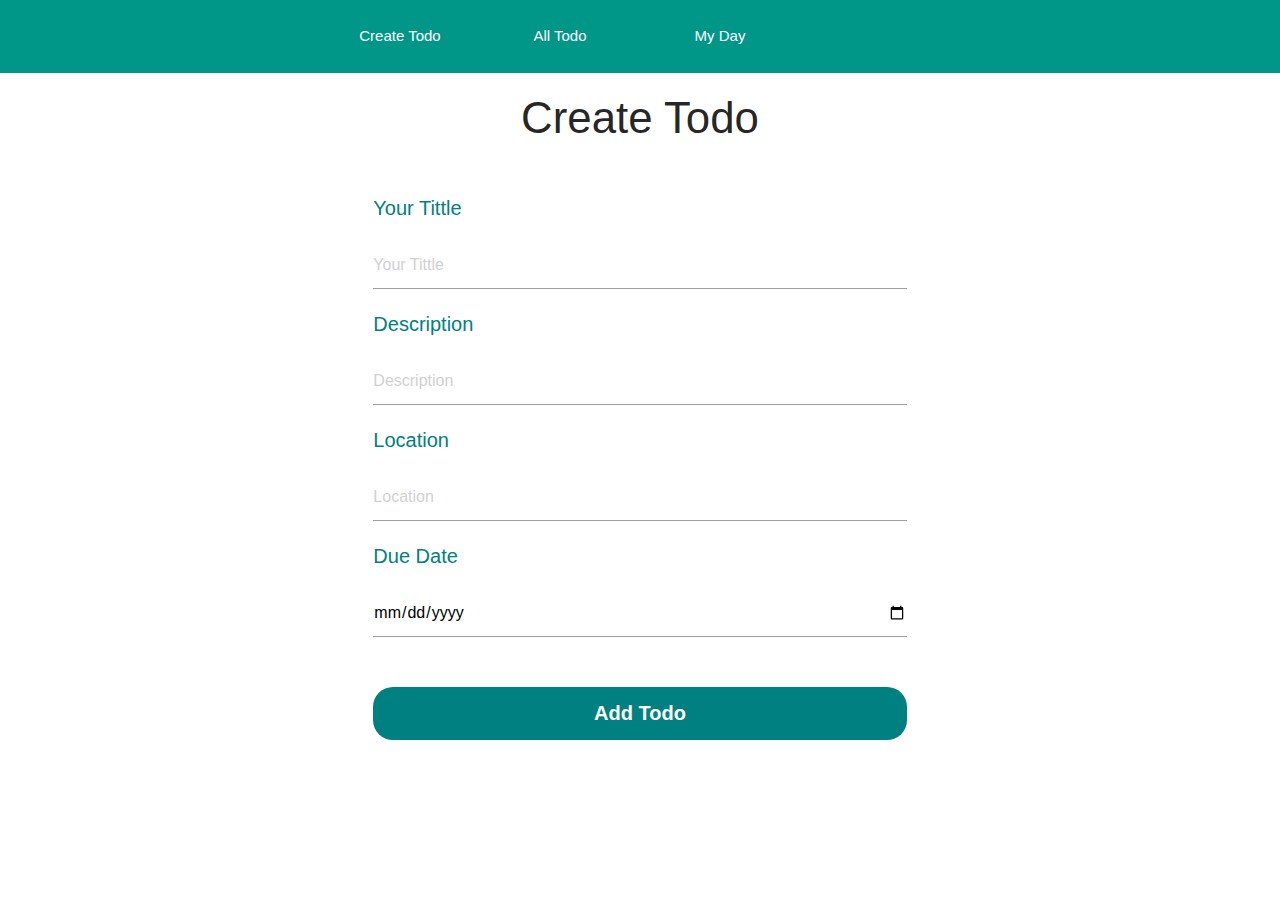
<file: My_ToDo_App_JavaScript/index.html>
<!DOCTYPE html>
<html lang="en">
<head>
    <meta charset="UTF-8">
    <meta name="viewport" content="width=device-width, initial-scale=1.0">
    <meta http-equiv="X-UA-Compatible" content="ie=edge">
    <title>Todo App</title>
    <!-- font awesome -->
    <link rel="stylesheet" href="https://use.fontawesome.com/releases/v5.3.1/css/all.css" integrity="sha384-mzrmE5qonljUremFsqc01SB46JvROS7bZs3IO2EmfFsd15uHvIt+Y8vEf7N7fWAU"
        crossorigin="anonymous">
    <!-- stylesheet-files -->
    <link rel="stylesheet" href="css/materialize.css">
    <link rel="stylesheet" href="css/customeStylesheet.css">
</head>
<body>
    <!-- absolute-div -->
    <div class="row r" id="op">
        <div class="col m4 s2 abs "></div>
        <div class="col m4 s8 abss " id="output">
            <p id="message"></p>
            <button class="center   custo" onclick="fun();" id="btn5">
                <b>OK</b>
            </button>
        </div>
        <div class="col m4 s2 abs"></div>
    </div>
<!-- nav -->
<div class="row teal">


    <div class="col m2  l3 s1"></div>
    <div class="col m8 s10 l6 center ">
        <div class="row">
            <div class="col m3 s3 n1 waves-effect waves-lighten-2" id="create">
                <a href="#">Create Todo</a>
            </div>
            <div class="col m3 s3 n1 waves-effect waves-lighten-2" id="all"><a href="#">All Todo</a></div>
            <div class="col m3 s3 n1 waves-effect waves-lighten-2 " id="day"><a href="#">My Day</a></div>
            <div class="col m3 s3 n22" id="notification">
                <!-- Dropdown Trigger -->
                <a href="notification.html"> <i class="fas fa-bell i1"></i></a>
            </div>

        </div>
    </div>
    <div class="col m2  l3 s1"></div>

</div>





    <div class="row ">
<div class="col m2 l3 s1">
   
</div>
<div class="col m8 l6 s10">
    <div class="row ">
        <div class="col s1"></div>
        <div class="col m12 s10">
            <h3 class="h2">Create Todo</h3>
            </div>
            <div class="col s1"></div>
            </div>
            <div class="row">
                <form action="alltodos.html" method="POST" onsubmit="return check();">
                <div class=" col m1 s1"></div>
                    <div class="col m10 s10">
                      <label for="tittle" class="title">Your Tittle</label>
                        <input type="text" class="text" id="title" placeholder="Your Tittle">
                    </div>
                    <div class="col m1 s1"></div>
              
            </div>
        
   
    
        <!-- description -->
            <div class="row">
                <div class=" col m1 s1"></div>
                <div class="col m10 s10">
                    <label for="Description" class="Description">Description</label>
                    <input type="text" class="text" id="description" placeholder="Description">
                </div>
                <div class="col m1 s1"></div>
        </div>
        <!-- add location -->
        <div class="row">
            <div class=" col m1 s1"></div>
            <div class="col m10 s10">
                <label for="Description" class="Description">Location</label>
                <input type="text" class="text" id="location" placeholder="Location">
            </div>
            <div class="col m1 s1"></div>
        </div>
        <!-- date -->
        <div class="row">
            <div class=" col m1 s1"></div>
            <div class="col m10 s10">
                <label for="Description" class="Description">Due Date</label>
                <input type="date" class="text" id="date" placeholder="Description">
            </div>
            <div class="col m1 s1"></div>
        </div>
        <!-- addtodo-button -->
        <div class="row">
            <div class=" col m1 s1"></div>
            <div class="col m10 s10">
                <button id="addtodo" type="submit" class="btn1 waves-effect waves-lighten-2 submitbutton">Add Todo</button>
            </div>
            <div class="col m1 s1"></div>
        </div>
        </div>
        <div class="col m2 l3 s1"></div>
        </div>
    </div>


    </div>
    <!-- javascript-files -->
    <script src="javascript/materialize.js"></script>
    <script src="javascript/custome.js"></script>
    <script src="javascript/index.js"></script>
</body>
</html>
</file>
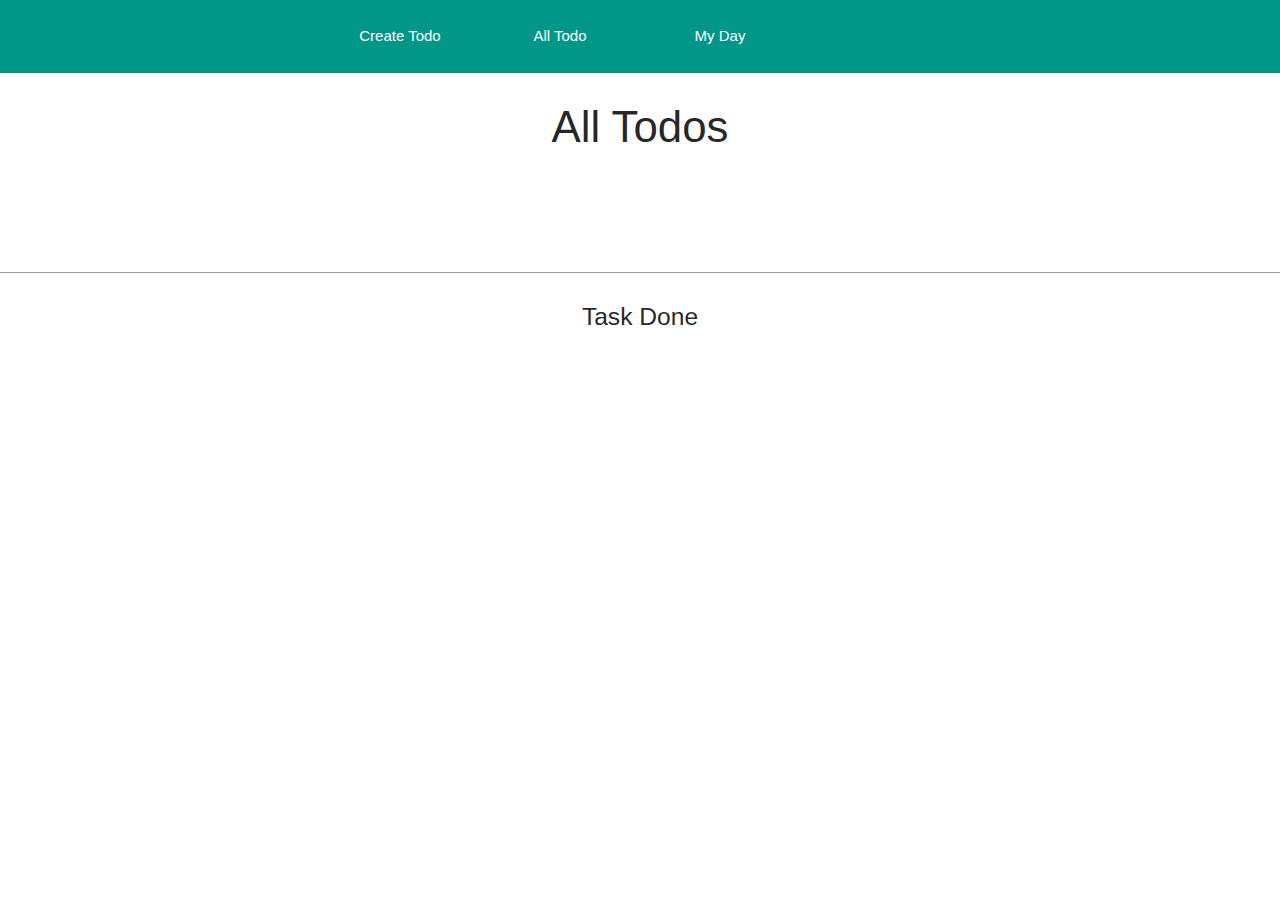
<file: My_ToDo_App_JavaScript/alltodos.html>
<!DOCTYPE html>
<html lang="en">

<head>
    <meta charset="UTF-8">
    <meta name="viewport" content="width=device-width, initial-scale=1.0">
    <meta http-equiv="X-UA-Compatible" content="ie=edge">
    <title>Todo App</title>
    <!-- font awesome -->
    <link rel="stylesheet" href="https://use.fontawesome.com/releases/v5.3.1/css/all.css" integrity="sha384-mzrmE5qonljUremFsqc01SB46JvROS7bZs3IO2EmfFsd15uHvIt+Y8vEf7N7fWAU"
        crossorigin="anonymous">
    <!-- stylesheet-files -->
    <link rel="stylesheet" href="css/materialize.css">
    <link rel="stylesheet" href="css/customeStylesheet.css">
</head>

<body onload="show();">
<!-- nav -->
<!-- nav -->
<div class="row teal">


    <div class="col m2  l3 s1"></div>
    <div class="col m8 s10 l6 center ">
        <div class="row">
            <div class="col m3 s3 n1 waves-effect waves-lighten-2" id="create">
                <a href="#">Create Todo</a>
            </div>
            <div class="col m3 s3 n1 waves-effect waves-lighten-2" id="all"><a href="#">All Todo</a></div>
            <div class="col m3 s3 n1 waves-effect waves-lighten-2 " id="day"><a href="#">My Day</a></div>
            <div class="col m3 s3 n22" id="notification">
                <!-- Dropdown Trigger -->
                <a href="notification.html"> <i class="fas fa-bell i1"></i></a>
            </div>

        </div>
    </div>
    <div class="col m2  l3 s1"></div>

</div>
<!-- div -->
<h3 class="center h3">All Todos</h3>
<div class="row show" >
    <div class="col m2 s1 l3"></div>
    <div class="col m8 s10 l6  " id="show">
        <div class="row">
            <div class="col m12 s12"></div>
        </div>
    </div>
    <div class="col m2 l3 s1"></div>
</div>

<!-- div-task-done -->
<h5 class="center h3">Task Done</h5>
<div class="row showw">
    <div class="col m2 s1 l3"></div>
    <div class="col m8 s10 l6 " id="showw">
        <div class="row">
            <div class="col m12 s12"></div>
        </div>
    </div>
    <div class="col m2 l3 s1"></div>
</div>



<!-- javascript-files -->
    <script src="javascript/materialize.js"></script>
    <script src="javascript/custome.js"></script>
    <script src="javascript/alltodos.js"></script>
</body>

</html>
</file>
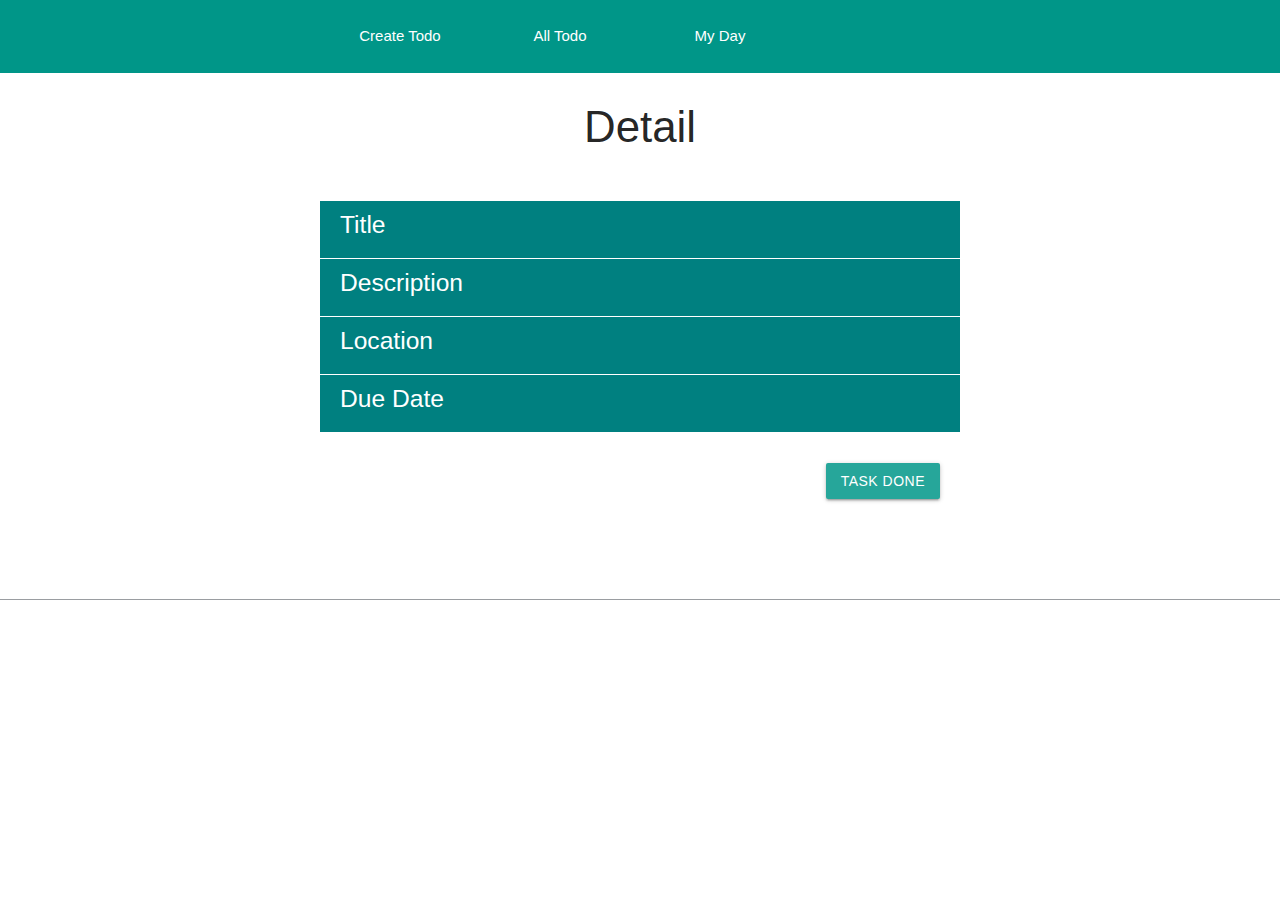
<file: My_ToDo_App_JavaScript/detail.html>
<!DOCTYPE html>
<html lang="en">

<head>
    <meta charset="UTF-8">
    <meta name="viewport" content="width=device-width, initial-scale=1.0">
    <meta http-equiv="X-UA-Compatible" content="ie=edge">
    <title>Todo App</title>
    <!-- font awesome -->
    <link rel="stylesheet" href="https://use.fontawesome.com/releases/v5.3.1/css/all.css" integrity="sha384-mzrmE5qonljUremFsqc01SB46JvROS7bZs3IO2EmfFsd15uHvIt+Y8vEf7N7fWAU"
        crossorigin="anonymous">
    <!-- stylesheet-files -->
    <link rel="stylesheet" href="css/materialize.css">
    <link rel="stylesheet" href="css/customeStylesheet.css">
</head>

<body onload="det();">
<!-- nav -->
<div class="row teal">


    <div class="col m2  l3 s1"></div>
    <div class="col m8 s10 l6 center ">
        <div class="row">
            <div class="col m3 s3 n1 waves-effect waves-lighten-2" id="create">
                <a href="#">Create Todo</a>
            </div>
            <div class="col m3 s3 n1 waves-effect waves-lighten-2" id="all"><a href="#">All Todo</a></div>
            <div class="col m3 s3 n1 waves-effect waves-lighten-2 " id="day"><a href="#">My Day</a></div>
            <div class="col m3 s3 n22" id="notification">
                <!-- Dropdown Trigger -->
                <a href="notification.html"> <i class="fas fa-bell i1"></i></a>
            </div>

        </div>
    </div>
    <div class="col m2  l3 s1"></div>

</div>
    <!-- detail div -->
    <h3 class="center h3">Detail</h3>
    <div class="row show">
        <div class="col m2 s1 l3"></div>
        <div class="col m8 s10 l6  " id="show">
            <div class="row boeder-b">
                <div class="col m12 s12">
                    <div class="row">
                        <div class="col m12 s12">
                            <h5 class="tit">Title</h5>

                        </div>
                    </div>
                    <div class="row ">
                        <div class="col m12 s12 ">
                            <p class="show-title" id="title"></p>
                        </div>
                    </div>
                </div>
            </div>
<!-- description -->
<div class="row boeder-b">
    <div class="col m12 s12">
        <div class="row">
            <div class="col m12 s12">
                <h5 class="tit">Description</h5>

            </div>
        </div>
        <div class="row ">
            <div class="col m12 s12 ">
                <p class="show-title" id="description"></p>
            </div>
        </div>
    </div>
</div>
<!-- location -->
<div class="row boeder-b">
    <div class="col m12 s12">
        <div class="row">
            <div class="col m12 s12">
                <h5 class="tit">Location</h5>

            </div>
        </div>
        <div class="row ">
            <div class="col m12 s12 ">
                <p class="show-title" id="location"></p>
            </div>
        </div>
    </div>
</div>
            <!-- due date -->
            <div class="row boeder-b">
                <div class="col m12 s12">
                    <div class="row">
                        <div class="col m12 s12">
                            <h5 class="tit">Due Date</h5>
            
                        </div>
                    </div>
                    <div class="row ">
                        <div class="col m12 s12 ">
                            <p class="show-title" id="date"></p>
                        </div>
                    </div>
                </div>
            </div>
            <!-- dine button -->
            <div class="row  last-b">
                <div class="col m12 s12">
                    <div class="row">
                        <div class="col m12 s12">
                            <button class="btn waves-effect waves-lighten-2 right" id="done">Task Done</button>
                        </div>
                    </div>
                </div>
            </div>
            
        </div>


        <div class="col m2 l3 s1"></div>
    </div>


    <!-- javascript-files -->
    <script src="javascript/materialize.js"></script>
    <script src="javascript/custome.js"></script>
    <script src="javascript/detail.js"></script>
</body>

</html>
</file>
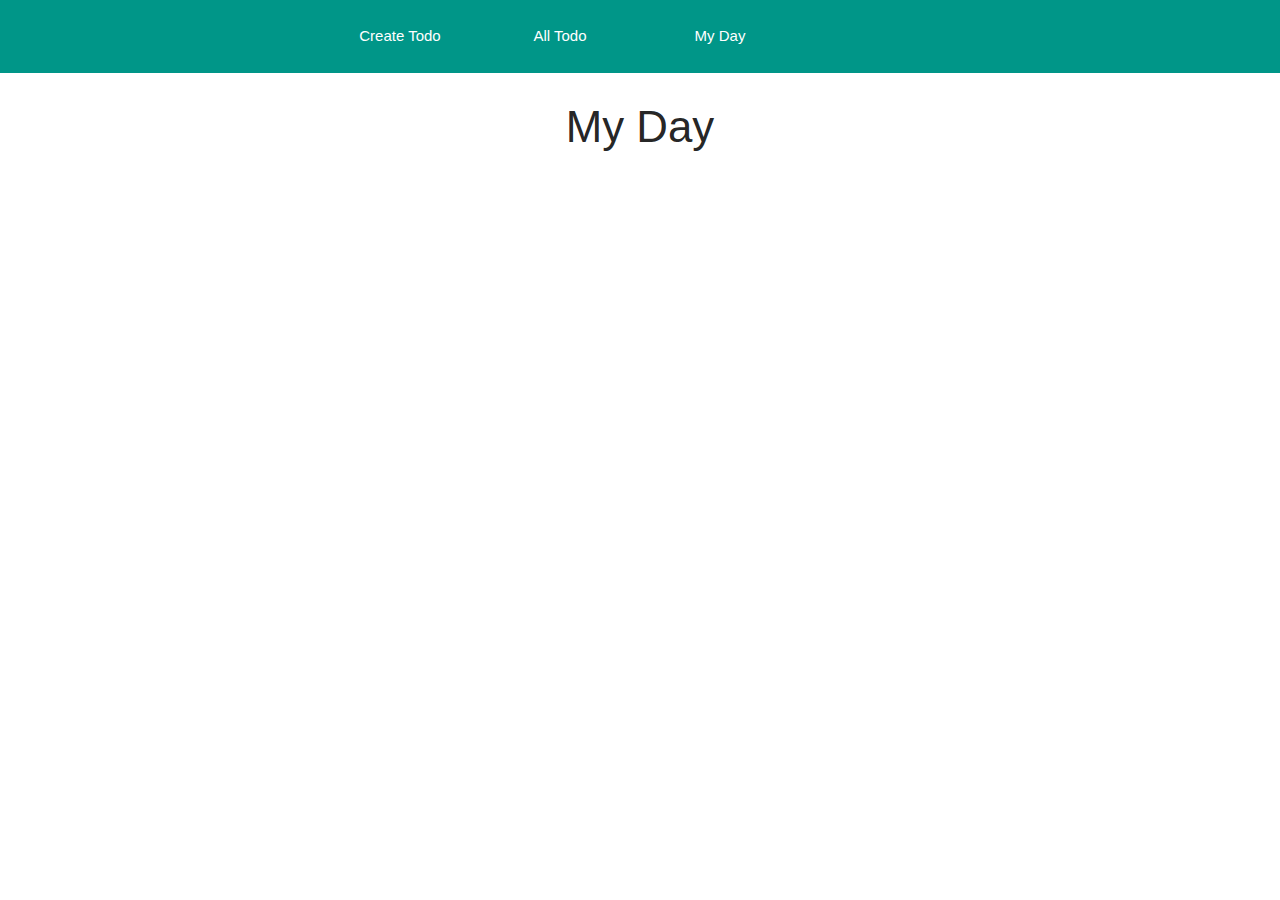
<file: My_ToDo_App_JavaScript/myday.html>
<!DOCTYPE html>
<html lang="en">

<head>
    <meta charset="UTF-8">
    <meta name="viewport" content="width=device-width, initial-scale=1.0">
    <meta http-equiv="X-UA-Compatible" content="ie=edge">
    <title>Todo App</title>
    <!-- font awesome -->
    <link rel="stylesheet" href="https://use.fontawesome.com/releases/v5.3.1/css/all.css" integrity="sha384-mzrmE5qonljUremFsqc01SB46JvROS7bZs3IO2EmfFsd15uHvIt+Y8vEf7N7fWAU"
        crossorigin="anonymous">
    <!-- stylesheet-files -->
    <link rel="stylesheet" href="css/materialize.css">
    <link rel="stylesheet" href="css/customeStylesheet.css">
</head>

<body onload="myday();">
<!-- absolute-div -->
<div class="row r" id="op">
    <div class="col m4 s2 abs "></div>
    <div class="col m4 s8 abss " id="output">
        <p id="message"></p>
        <button class="center   custo" onclick="fun();" id="btn5">
            <b>OK</b>
        </button>
    </div>
    <div class="col m4 s2 abs"></div>
</div>
    
    <!-- nav -->
    <div class="row teal">
    
    
        <div class="col m2  l3 s1"></div>
        <div class="col m8 s10 l6 center ">
            <div class="row">
                <div class="col m3 s3 n1 waves-effect waves-lighten-2" id="create">
                    <a href="#">Create Todo</a>
                </div>
                <div class="col m3 s3 n1 waves-effect waves-lighten-2" id="all"><a href="#">All Todo</a></div>
                <div class="col m3 s3 n1 waves-effect waves-lighten-2 " id="day"><a href="#">My Day</a></div>
                <div class="col m3 s3 n22" id="notification">
                    <!-- Dropdown Trigger -->
                    <a href="notification.html"> <i class="fas fa-bell i1"></i></a>
                </div>
    
            </div>
        </div>
        <div class="col m2  l3 s1"></div>
    
    </div>
    <!-- div -->
    
    <h3 class="center h3">My Day</h3>
    <div class="row showmuday">
        <div class="col m2 s1 l3"></div>
        <div class="col m8 s10 l6" id="show">
            <div class="row">
                <div class="col m12 s12"></div>
            </div>
        </div>
        <div class="col m2 l3 s1"></div>
    </div>

    
    <!-- javascript-files -->
    <script src="javascript/materialize.js"></script>
    <script src="javascript/custome.js"></script>
    <script src="javascript/myday.js"></script>
</body>

</html>
</file>
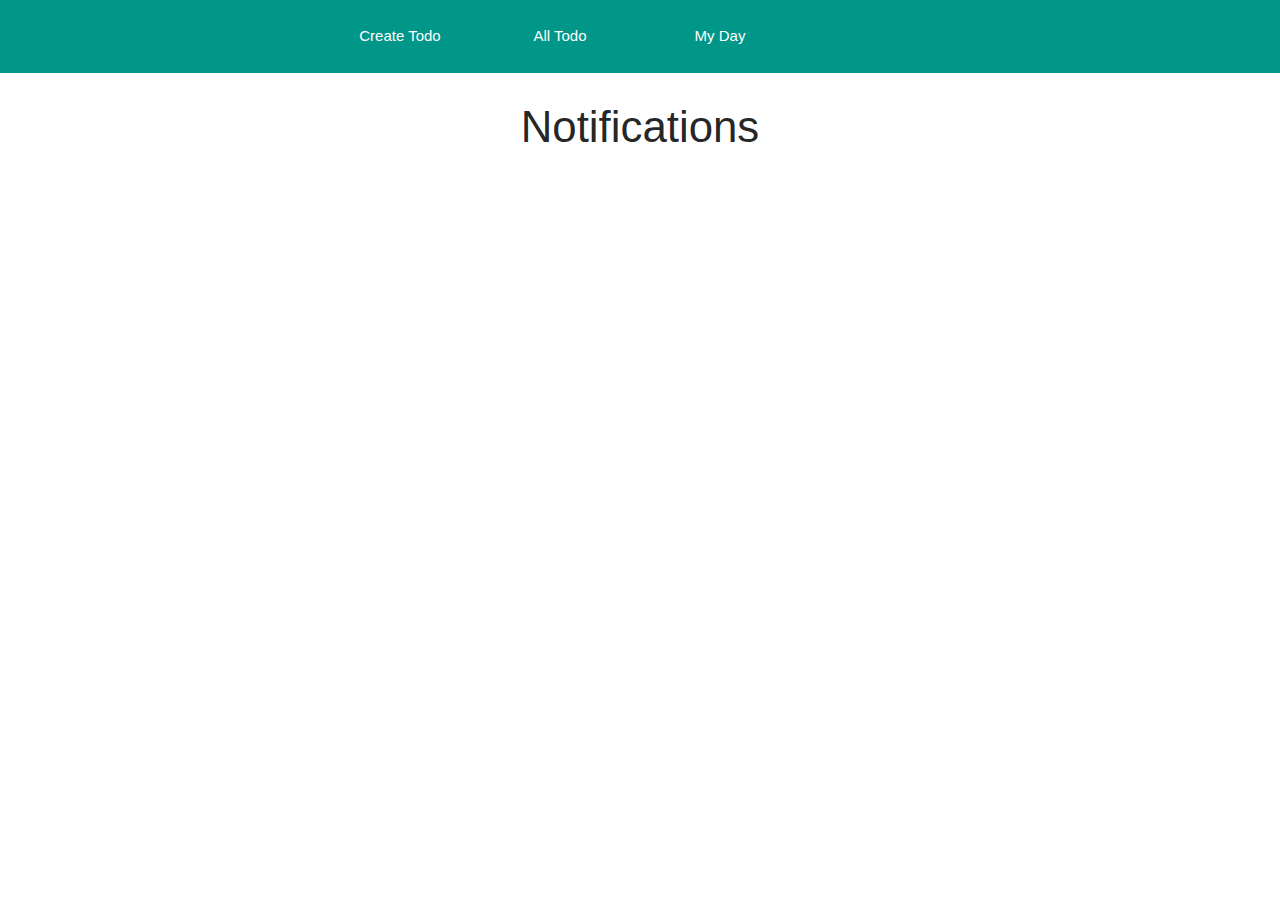
<file: My_ToDo_App_JavaScript/notification.html>
<!DOCTYPE html>
<html lang="en">

<head>
    <meta charset="UTF-8">
    <meta name="viewport" content="width=device-width, initial-scale=1.0">
    <meta http-equiv="X-UA-Compatible" content="ie=edge">
    <title>Todo App</title>
    <!-- font awesome -->
    <link rel="stylesheet" href="https://use.fontawesome.com/releases/v5.3.1/css/all.css" integrity="sha384-mzrmE5qonljUremFsqc01SB46JvROS7bZs3IO2EmfFsd15uHvIt+Y8vEf7N7fWAU"
        crossorigin="anonymous">
    <!-- stylesheet-files -->
    <link rel="stylesheet" href="css/materialize.css">
    <link rel="stylesheet" href="css/customeStylesheet.css">
</head>

<body onload="Noti();">
<!-- absolute-div -->
<div class="row r" id="op">
    <div class="col m4 s2 abs "></div>
    <div class="col m4 s8 abss " id="output">
        <p id="message"></p>
        <button class="center   custo" onclick="fun();" id="btn5">
            <b>OK</b>
        </button>
    </div>
    <div class="col m4 s2 abs"></div>
</div>

    <!-- nav -->
    <div class="row teal">
    
    
        <div class="col m2  l3 s1"></div>
        <div class="col m8 s10 l6 center ">
            <div class="row">
                <div class="col m3 s3 n1 waves-effect waves-lighten-2" id="create">
                    <a href="#">Create Todo</a>
                </div>
                <div class="col m3 s3 n1 waves-effect waves-lighten-2" id="all"><a href="#">All Todo</a></div>
                <div class="col m3 s3 n1 waves-effect waves-lighten-2 " id="day"><a href="#">My Day</a></div>
                <div class="col m3 s3 n22" id="notification">
                    <!-- Dropdown Trigger -->
                    <a href="notification.html"> <i class="fas fa-bell i1"></i></a>
                </div>
    
            </div>
        </div>
        <div class="col m2  l3 s1"></div>
    
    </div>
    <!-- div -->

    <h3 class="center h3">Notifications</h3>
    <div class="row showmuday">
        <div class="col m2 s1 l3"></div>
        <div class="col m8 s10 l6" id="show">
            <div class="row">
                <div class="col m12 s12"></div>
            </div>
        </div>
        <div class="col m2 l3 s1"></div>
    </div>


    <!-- javascript-files -->
    <script src="javascript/materialize.js"></script>
    <script src="javascript/custome.js"></script>
    <script src="javascript/notifiaction.js"></script>
</body>

</html>
</file>
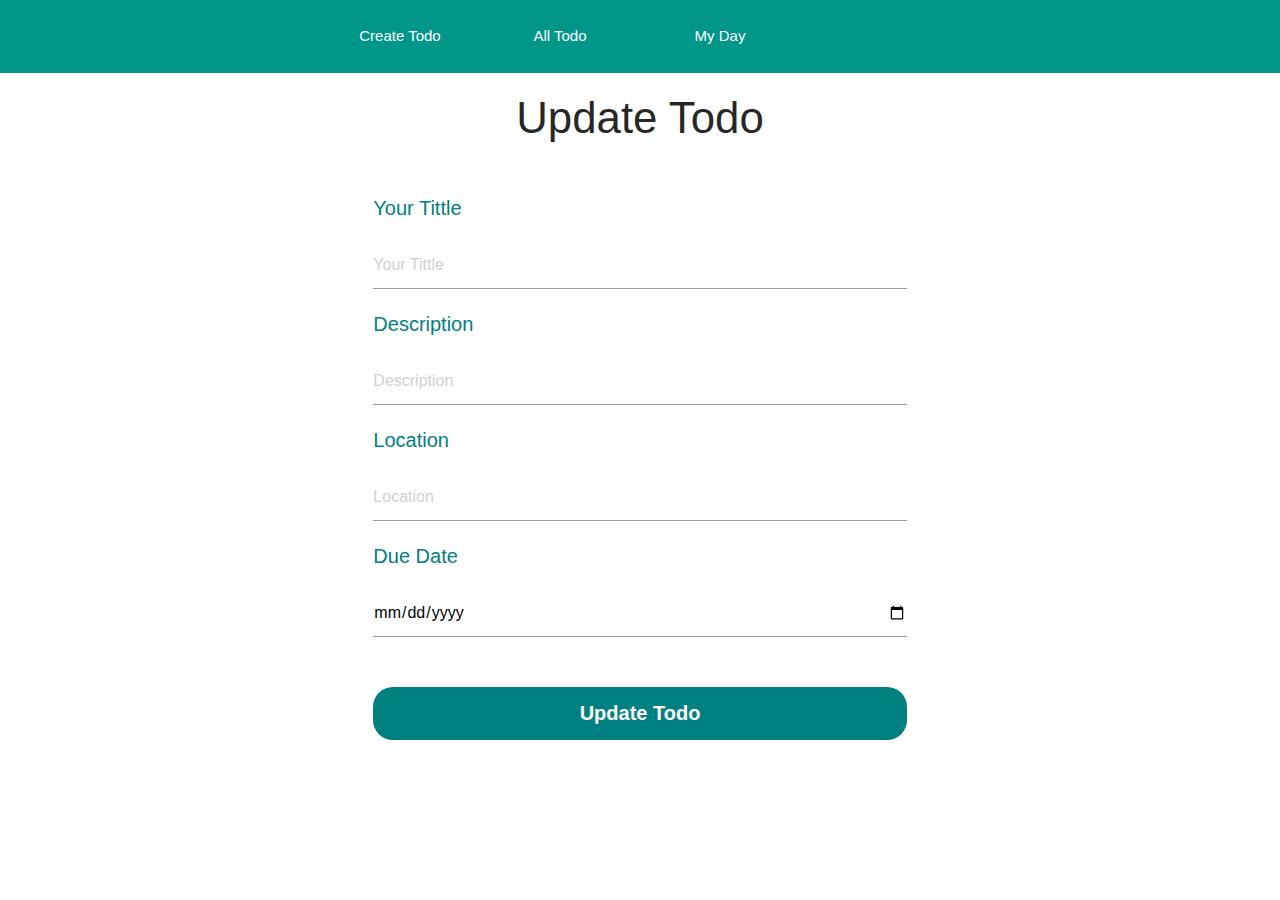
<file: My_ToDo_App_JavaScript/update.html>
<!DOCTYPE html>
<html lang="en">

<head>
    <meta charset="UTF-8">
    <meta name="viewport" content="width=device-width, initial-scale=1.0">
    <meta http-equiv="X-UA-Compatible" content="ie=edge">
    <title>Todo App</title>
    <!-- font awesome -->
    <link rel="stylesheet" href="https://use.fontawesome.com/releases/v5.3.1/css/all.css" integrity="sha384-mzrmE5qonljUremFsqc01SB46JvROS7bZs3IO2EmfFsd15uHvIt+Y8vEf7N7fWAU"
        crossorigin="anonymous">
    <!-- stylesheet-files -->
    <link rel="stylesheet" href="css/materialize.css">
    <link rel="stylesheet" href="css/customeStylesheet.css">
</head>

<body onload="update();">
    <!-- absolute-div -->
    <div class="row r" id="op">
        <div class="col m4 s2 abs "></div>
        <div class="col m4 s8 abss " id="output">
            <p id="message"></p>
            <button class="center   custo" onclick="fun();" id="btn5">
                <b>OK</b>
            </button>
        </div>
        <div class="col m4 s2 abs"></div>
    </div>
<!-- nav -->
<div class="row teal">


    <div class="col m2  l3 s1"></div>
    <div class="col m8 s10 l6 center ">
        <div class="row">
            <div class="col m3 s3 n1 waves-effect waves-lighten-2" id="create">
                <a href="#">Create Todo</a>
            </div>
            <div class="col m3 s3 n1 waves-effect waves-lighten-2" id="all"><a href="#">All Todo</a></div>
            <div class="col m3 s3 n1 waves-effect waves-lighten-2 " id="day"><a href="#">My Day</a></div>
            <div class="col m3 s3 n22" id="notification">
                <!-- Dropdown Trigger -->
                <a href="notification.html"> <i class="fas fa-bell i1"></i></a>
            </div>

        </div>
    </div>
    <div class="col m2  l3 s1"></div>

</div>





    <div class="row ">
        <div class="col m2 l3 s1">

        </div>
        <div class="col m8 l6 s10">
            <div class="row ">
                <div class="col s1"></div>
                <div class="col m12 s10">
                    <h3 class="h2">Update Todo</h3>
                </div>
                <div class="col s1"></div>
            </div>
            <div class="row">
                <form action="alltodos.html" method="POST" onsubmit="return updatee();">
                    <div class=" col m1 s1"></div>
                    <div class="col m10 s10">
                        <label for="tittle" class="title">Your Tittle</label>
                        <input type="text" class="text" id="title" placeholder="Your Tittle">
                    </div>
                    <div class="col m1 s1"></div>

            </div>



            <!-- description -->
            <div class="row">
                <div class=" col m1 s1"></div>
                <div class="col m10 s10">
                    <label for="Description" class="Description">Description</label>
                    <input type="text" class="text" id="description" placeholder="Description">
                </div>
                <div class="col m1 s1"></div>
            </div>
            <!-- add location -->
            <div class="row">
                <div class=" col m1 s1"></div>
                <div class="col m10 s10">
                    <label for="Description" class="Description">Location</label>
                    <input type="text" class="text" id="location" placeholder="Location">
                </div>
                <div class="col m1 s1"></div>
            </div>
            <!-- date -->
            <div class="row">
                <div class=" col m1 s1"></div>
                <div class="col m10 s10">
                    <label for="Description" class="Description">Due Date</label>
                    <input type="date" class="text" id="date" placeholder="Description">
                </div>
                <div class="col m1 s1"></div>
            </div>
            <!-- addtodo-button -->
            <div class="row">
                <div class=" col m1 s1"></div>
                <div class="col m10 s10">
                    <button  type="submit" class="btn1 waves-effect waves-lighten-2 submitbutton">Update Todo</button>
                </div>
                <div class="col m1 s1"></div>
            </div>
        </form>
        </div>
        <div class="col m2 l3 s1"></div>
    </div>
    </div>


    </div>
    <!-- javascript-files -->
    <script src="javascript/materialize.js"></script>
    <script src="javascript/custome.js"></script>
    <script src="javascript/update.js"></script>
</body>

</html>
</file>
<file: My_ToDo_App_JavaScript/css/customeStylesheet.css>
/* index */
*{
    margin: 0 !important;
    padding: 0 !important;
}
.home{
    height: auto;
    width: 100%;
    background: teal;
    color: white;
    font-family: sans-serif;
    font-weight: bold;
    padding-top: 30px !important;
    padding-bottom: 30px !important;
    border: none;
    font-size: 20px;
    border-bottom: 1px solid white;
    cursor: pointer;
}
.h2{
    text-align: center;
    margin-bottom: 50px !important;
    margin-top: 20px !important
}
.text{
    width: 100%;
    margin-top: 20px !important;
    margin-bottom: 20px !important;
}
.title{
  
    font-size: 20px !important;
    color: teal;
}
.Description{
   
    font-size: 20px !important;
    color: teal;

}
.btn1{
    background: teal;
    font-weight: bold;
    font-family: sans-serif;
    width: 100%;
    padding-top: 15px !important;
    padding-bottom: 15px !important;
    border: none;
    font-size: 20px;
    border-radius: 20px;
    margin-top: 30px !important;
    cursor: pointer;
    color: white;
}
.p1{
    padding-left: 30px !important;
    color: white;
    padding-top: 20px !important;
    padding-bottom: 20px !important;
    font-size: 20px;

}
.checkpox{
    width: 10px !important;
    height: 10px !important;
}
/* navbar */
.b1{
margin: 0;
padding: 0;
}
.n1{
    padding-top: 25px !important;
    padding-bottom: 25px !important;
 
}
.n1 a{
    color: white;
}
.n1:hover{
    background: #484e57;
    cursor: pointer;
}
.n22{
        padding-top: 25px !important;
    padding-bottom: 25px !important;
}

.submitbutton{
    margin-bottom: 20px !important;
}
/* alltodos */
.show{
    margin-top: 50px !important;
    padding-bottom: 70px !important;
    border-bottom: 1px solid #9a9da1;
}
.showw{
       margin-top: 50px !important;
    padding-bottom: 70px !important;
}
.h3{
    margin-top: 30px !important;
   
}
.hov:hover{
    background: red;
}

/* craeting div usiing DOM */
.style{
    margin: 10px 0 10px 0 !important;
    padding-top: 10px !important;
    padding-bottom: 10px !important;
    padding-left: 20px !important;
    padding-right: 20px !important;
    height: 60px !important;
    /* cursor: pointer; */
}
.stylee{
    margin: 10px 0 10px 0 !important;
    padding-top: 16px !important;
    padding-bottom: 10px !important;
    padding-left: 20px !important;
    padding-right: 20px !important;
    height: 60px !important;
}
.custombutton{
   
    padding-left: 5px !important;
    padding-right: 5px !important;
   height: 40px !important;
    margin-left: 10px !important;
    background: #736b6bf5;
   
}
.paragraph{
    margin-top: 7px !important;
    display: inline;
    color: white;
}
/* detail todo */
.tit{
    padding-left: 20px !important;
    color: white;
    margin-top: 10px !important;
}
.show-title{
    padding-left: 20px !important;
    color: black;
    font-size: 20px !important;
    margin-top: 20px !important;
    margin-bottom: 20px !important;
}
.boeder-b{
    border-bottom: 1px solid white;
    background: teal;
}
.last-div{
    margin-bottom: 30px !important;
}
#done{
    margin-right: 20px !important;
    padding: 0px 15px 0px 15px !important;
}
.last-b{
    margin-top: 30px !important;
    margin-bottom: 30px !important;
}
/* btnDiv */
.btnDiv{
    width: 77%;
    margin: 0 !important;
    float: left;
    height: 50px;
    padding-top: 7px !important;

    cursor: pointer;
}
@media(max-width : 1360px){
    .btnDiv {
    width: 45%;
}
}




/* absolute div */
.r{
    position: absolute !important;
    margin: 200px 0 0 0 !important;
    width: 100% !important;
   height: 200px;
   visibility: hidden;
    
}
.abs{
    background: none !important;
}
.abss{

    margin: 100px 0 0 px !important; 
    background: rgba(150, 152, 153, 0.979);
    height: 200px;
    text-align: center !important;
    font-size: 12pt;
    font-weight: 900;
    padding: 60px 0 0 0 !important;
}
.show2{
     position: absolute !important;
    margin: 250px 0 0 0 !important;
    width: 100% !important;
    visibility: visible !important;
    color: black;
    font-size: 14pt;
}
.custo{
    width: 30% !important;
    height: auto !important;
/* visibility: hidden !important; */
margin-top: 30px !important;
background: black;
color: white;
font-size: 12pt;
border: none;
padding-top: 10px !important;
padding-bottom: 10px !important;

}

.hidden{
   visibility: hidden ;
}
/* myday */
.showmuday{
    margin-top: 50px !important;
    padding-bottom: 70px !important;
   
}
/* fontawsome */
.i1{
    color: white ;
   font-size: 20px !important;
    margin-top: 3px !important;
  
}
</file>
